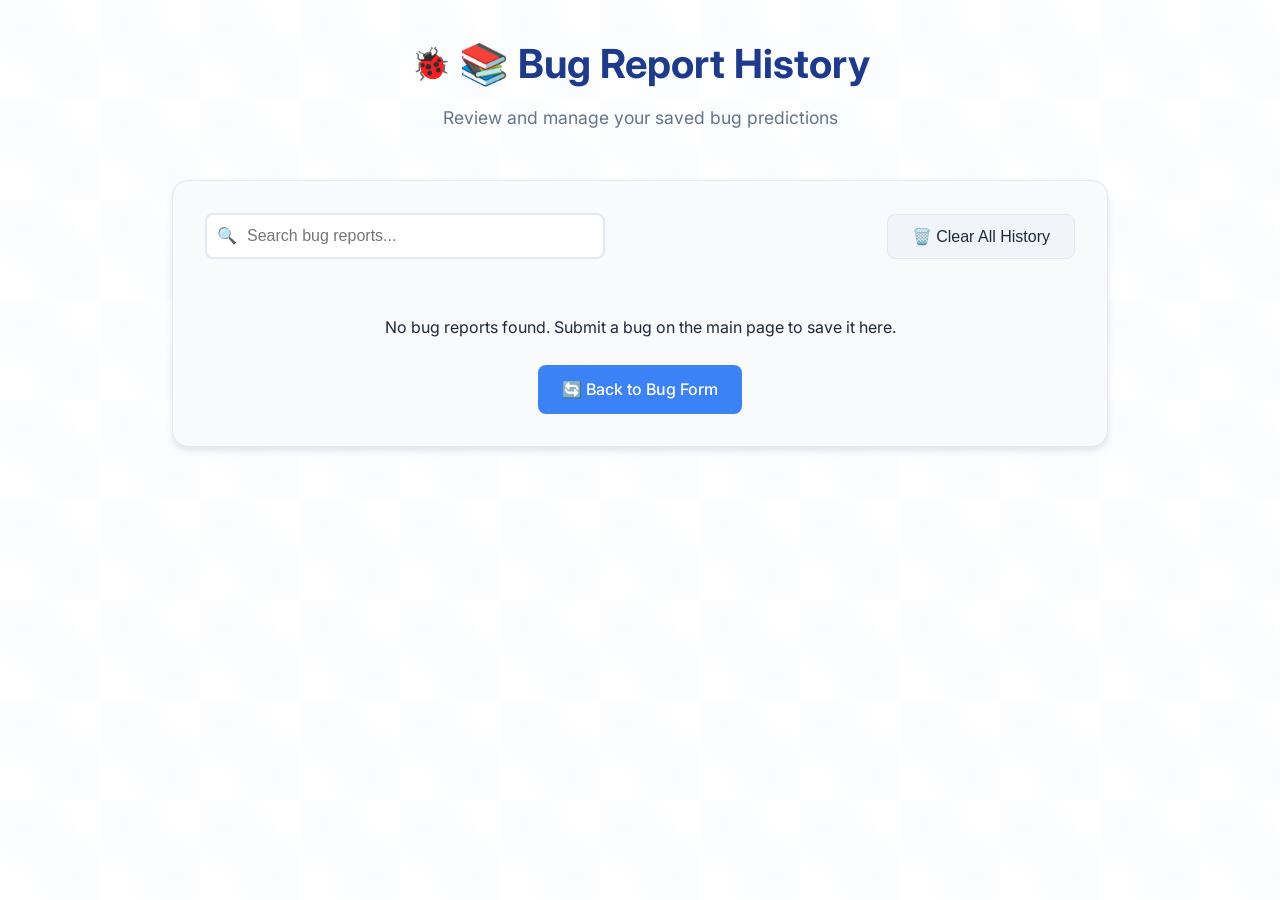
<file: templates/history.html>
<!doctype html>
<html lang="en">
  <head>
    <meta charset="UTF-8" />
    <meta name="viewport" content="width=device-width, initial-scale=1.0" />
    <title>Bug History - Bug Prediction System</title>
    <link rel="stylesheet" href="/static/style.css" />
    <link
      rel="icon"
      href="data:image/svg+xml,<svg xmlns='http://www.w3.org/2000/svg' viewBox='0 0 100 100'><text y='.9em' font-size='90'>🐞</text></svg>"
    />
  </head>
  <body>
    <div class="container history-container">
      <header class="header">
        <h1>📚 Bug Report History</h1>
        <p>Review and manage your saved bug predictions</p>
      </header>

      <div class="panel">
        <div class="history-header">
          <div class="history-search">
            <input
              type="text"
              id="search-input"
              placeholder="Search bug reports..."
            />
          </div>
          <button type="button" id="clear-history" class="btn secondary">
            🗑️ Clear All History
          </button>
        </div>

        <div id="history-list" class="history-list">
          <!-- History items will be populated by JavaScript -->
        </div>

        <div class="text-center mt-3">
          <a href="/" class="btn">🔄 Back to Bug Form</a>
        </div>
      </div>
    </div>

    <script>
      let allHistory = [];

      function renderHistory(filteredHistory = null) {
        const history =
          filteredHistory ||
          JSON.parse(localStorage.getItem("bugHistory") || "[]");
        const list = document.getElementById("history-list");

        if (!history.length) {
          list.innerHTML = `
            <div class="text-center mt-3">
              <p class="muted">No bug reports found. Submit a bug on the main page to save it here.</p>
            </div>
          `;
          return;
        }

        list.innerHTML = history
          .map(
            (item, index) => `
          <div class="history-item">
            <div class="history-item-header">
              <div class="history-item-title">${item.title}</div>
              <div class="history-item-actions">
                <button type="button" class="btn secondary" onclick="loadReport(${index})">
                  📝 Load
                </button>
                <button type="button" class="btn secondary" onclick="deleteReport(${index})">
                  🗑️ Delete
                </button>
              </div>
            </div>

            <div class="history-item-meta">
              <div><strong>Severity:</strong> <span class="severity-badge ${item.severity?.toLowerCase() || "unknown"}">${item.severity || "Unknown"}</span></div>
              <div><strong>Category:</strong> ${item.bug_category || "Unknown"}</div>
              <div><strong>Tech Stack:</strong> ${item.tech_stack || "Unknown"}</div>
              <div><strong>Environment:</strong> ${item.environment || "Unknown"}</div>
              <div><strong>Role:</strong> ${item.developer_role || "Unknown"}</div>
              <div><strong>Date:</strong> ${item.timestamp ? new Date(item.timestamp).toLocaleString() : "Unknown"}</div>
            </div>

            <div class="mt-2">
              <strong>Description:</strong>
              <p class="muted">${item.description || "No description"}</p>
            </div>
          </div>
        `,
          )
          .join("");
      }

      function loadReport(index) {
        const history = JSON.parse(localStorage.getItem("bugHistory") || "[]");
        const report = history[index];
        if (report) {
          localStorage.setItem("selectedBugReport", JSON.stringify(report));
          window.location.href = "/";
        }
      }

      function deleteReport(index) {
        if (!confirm("Delete this bug report from history?")) return;

        const history = JSON.parse(localStorage.getItem("bugHistory") || "[]");
        history.splice(index, 1);
        localStorage.setItem("bugHistory", JSON.stringify(history));
        renderHistory();
      }

      function clearHistory() {
        if (
          !confirm(
            "Clear all saved bug report history? This action cannot be undone.",
          )
        )
          return;
        localStorage.removeItem("bugHistory");
        renderHistory();
      }

      function filterHistory(query) {
        if (!query.trim()) {
          renderHistory();
          return;
        }

        const history = JSON.parse(localStorage.getItem("bugHistory") || "[]");
        const filtered = history.filter(
          (item) =>
            item.title?.toLowerCase().includes(query.toLowerCase()) ||
            item.description?.toLowerCase().includes(query.toLowerCase()) ||
            item.severity?.toLowerCase().includes(query.toLowerCase()) ||
            item.bug_category?.toLowerCase().includes(query.toLowerCase()) ||
            item.tech_stack?.toLowerCase().includes(query.toLowerCase()),
        );
        renderHistory(filtered);
      }

      // Apply saved theme
      const savedTheme = localStorage.getItem("theme");
      if (savedTheme) {
        document.body.setAttribute("data-theme", savedTheme);
      }

      // Load selected report if redirected from history
      const selectedReport = localStorage.getItem("selectedBugReport");
      if (selectedReport) {
        localStorage.removeItem("selectedBugReport");
        // This will be handled by the main page
      }

      window.addEventListener("DOMContentLoaded", () => {
        renderHistory();

        document
          .getElementById("clear-history")
          .addEventListener("click", clearHistory);

        const searchInput = document.getElementById("search-input");
        searchInput.addEventListener("input", (e) => {
          filterHistory(e.target.value);
        });
      });
    </script>
  </body>
</html>
</file>
<file: static/style.css>
/* Import modern font */
@import url("https://fonts.googleapis.com/css2?family=Inter:wght@300;400;500;600;700&display=swap");

/* CSS Custom Properties for theming */
:root {
  /* Light theme */
  --bg-primary: #ffffff;
  --bg-secondary: #f8fafc;
  --bg-tertiary: #f1f5f9;
  --text-primary: #1e293b;
  --text-secondary: #64748b;
  --text-muted: #94a3b8;
  --border: #e2e8f0;
  --shadow: rgba(0, 0, 0, 0.1);
  --shadow-hover: rgba(0, 0, 0, 0.15);

  /* Severity colors */
  --severity-low: #10b981;
  --severity-medium: #f59e0b;
  --severity-high: #dc2626;
  --severity-critical: #7c2d12;

  /* Primary blues */
  --primary-dark: #1e3a8a;
  --primary: #3b82f6;
  --primary-light: #dbeafe;

  /* Transitions */
  --transition: all 0.2s ease;
}

/* Dark mode */
[data-theme="dark"] {
  --bg-primary: #0f172a;
  --bg-secondary: #1e293b;
  --bg-tertiary: #334155;
  --text-primary: #f8fafc;
  --text-secondary: #cbd5e1;
  --text-muted: #64748b;
  --border: #334155;
  --shadow: rgba(0, 0, 0, 0.3);
  --shadow-hover: rgba(0, 0, 0, 0.4);
}

/* Base styles */
* {
  box-sizing: border-box;
  margin: 0;
  padding: 0;
}

body {
  font-family:
    "Inter",
    -apple-system,
    BlinkMacSystemFont,
    "Segoe UI",
    Roboto,
    sans-serif;
  background: var(--bg-primary);
  color: var(--text-primary);
  line-height: 1.6;
  min-height: 100vh;
  /* Subtle bug-themed background pattern */
  background-image:
    radial-gradient(
      circle at 25% 25%,
      rgba(59, 130, 246, 0.03) 0%,
      transparent 50%
    ),
    radial-gradient(
      circle at 75% 75%,
      rgba(59, 130, 246, 0.03) 0%,
      transparent 50%
    );
  background-size: 100px 100px;
}

.container {
  max-width: 1200px;
  margin: 0 auto;
  padding: 2rem;
  min-height: 100vh;
  display: flex;
  flex-direction: column;
}

/* Header */
.header {
  text-align: center;
  margin-bottom: 3rem;
}

.header h1 {
  font-size: 2.5rem;
  font-weight: 700;
  color: var(--primary-dark);
  margin-bottom: 0.5rem;
  display: flex;
  align-items: center;
  justify-content: center;
  gap: 0.5rem;
}

.header h1::before {
  content: "🐞";
  font-size: 2rem;
}

.header p {
  color: var(--text-secondary);
  font-size: 1.1rem;
  max-width: 600px;
  margin: 0 auto;
}

/* Top actions */
.top-actions {
  display: flex;
  justify-content: space-between;
  align-items: center;
  margin-bottom: 2rem;
  flex-wrap: wrap;
  gap: 1rem;
}

.theme-toggle {
  background: var(--bg-tertiary);
  border: 1px solid var(--border);
  border-radius: 50px;
  padding: 0.5rem;
  cursor: pointer;
  transition: var(--transition);
}

.theme-toggle:hover {
  background: var(--primary-light);
}

/* Form styles */
.form-container {
  background: var(--bg-secondary);
  border: 1px solid var(--border);
  border-radius: 16px;
  padding: 2rem;
  box-shadow: 0 4px 6px var(--shadow);
  margin-bottom: 3rem;
}

.form-container h2 {
  font-size: 1.5rem;
  font-weight: 600;
  margin-bottom: 1.5rem;
  color: var(--text-primary);
}

.form-group {
  margin-bottom: 1.5rem;
}

.form-group label {
  display: block;
  font-weight: 500;
  margin-bottom: 0.5rem;
  color: var(--text-primary);
}

.form-group input,
.form-group textarea,
.form-group select {
  width: 100%;
  padding: 0.75rem 1rem;
  border: 2px solid var(--border);
  border-radius: 8px;
  font-size: 1rem;
  font-family: inherit;
  background: var(--bg-primary);
  color: var(--text-primary);
  transition: var(--transition);
}

.form-group input:focus,
.form-group textarea:focus,
.form-group select:focus {
  outline: none;
  border-color: var(--primary);
  box-shadow: 0 0 0 3px rgba(59, 130, 246, 0.1);
}

.form-group textarea {
  resize: vertical;
  min-height: 100px;
}

.btn {
  display: inline-flex;
  align-items: center;
  justify-content: center;
  gap: 0.5rem;
  padding: 0.75rem 1.5rem;
  border: none;
  border-radius: 8px;
  font-size: 1rem;
  font-weight: 500;
  cursor: pointer;
  transition: var(--transition);
  text-decoration: none;
  background: var(--primary);
  color: white;
}

.btn:hover {
  background: var(--primary-dark);
  transform: translateY(-1px);
  box-shadow: 0 4px 12px rgba(59, 130, 246, 0.3);
}

.btn.secondary {
  background: var(--bg-tertiary);
  color: var(--text-primary);
  border: 1px solid var(--border);
}

.btn.secondary:hover {
  background: var(--border);
}

.btn:disabled {
  opacity: 0.6;
  cursor: not-allowed;
  transform: none;
}

/* Sample bugs panel */
.panel {
  background: var(--bg-secondary);
  border: 1px solid var(--border);
  border-radius: 16px;
  padding: 2rem;
  box-shadow: 0 4px 6px var(--shadow);
  margin-bottom: 3rem;
}

.panel h2 {
  font-size: 1.5rem;
  font-weight: 600;
  margin-bottom: 1.5rem;
  color: var(--text-primary);
}

.sample-buttons {
  display: grid;
  grid-template-columns: repeat(auto-fit, minmax(250px, 1fr));
  gap: 1rem;
  margin-bottom: 1rem;
}

.sample-btn {
  padding: 1rem;
  border: 2px solid var(--border);
  border-radius: 12px;
  background: var(--bg-primary);
  color: var(--text-primary);
  cursor: pointer;
  transition: var(--transition);
  text-align: left;
  font-weight: 500;
}

.sample-btn:hover {
  border-color: var(--primary);
  box-shadow: 0 4px 12px var(--shadow-hover);
}

.sample-btn[data-severity="low"] {
  border-left: 4px solid var(--severity-low);
}

.sample-btn[data-severity="medium"] {
  border-left: 4px solid var(--severity-medium);
}

.sample-btn[data-severity="high"] {
  border-left: 4px solid var(--severity-high);
}

.sample-btn[data-severity="critical"] {
  border-left: 4px solid var(--severity-critical);
}

.quick-input-panel {
  background: var(--bg-secondary);
  border: 1px solid var(--border);
  border-radius: 16px;
  padding: 1.75rem;
  box-shadow: 0 4px 6px var(--shadow);
  margin-bottom: 2rem;
}

.quick-input-panel h2 {
  margin-bottom: 0.75rem;
}

.quick-input-panel textarea {
  width: 100%;
  min-height: 90px;
  border: 2px solid var(--border);
  border-radius: 12px;
  padding: 1rem;
  font-family: inherit;
  resize: vertical;
  margin-top: 0.75rem;
  background: var(--bg-primary);
  color: var(--text-primary);
}

.quick-actions {
  display: flex;
  flex-wrap: wrap;
  gap: 1rem;
  margin-top: 1rem;
}

.note {
  color: var(--text-muted);
  font-size: 0.9rem;
  text-align: center;
}

/* Results page */
.results-container {
  max-width: 800px;
  margin: 0 auto;
}

.result-card {
  background: var(--bg-secondary);
  border: 1px solid var(--border);
  border-radius: 16px;
  padding: 2rem;
  margin-bottom: 2rem;
  box-shadow: 0 4px 6px var(--shadow);
}

.severity-badge {
  display: inline-flex;
  align-items: center;
  gap: 0.5rem;
  padding: 0.5rem 1rem;
  border-radius: 20px;
  font-weight: 600;
  font-size: 0.9rem;
  text-transform: uppercase;
}

.severity-badge.low {
  background: rgba(16, 185, 129, 0.1);
  color: var(--severity-low);
}

.severity-badge.medium {
  background: rgba(245, 158, 11, 0.1);
  color: var(--severity-medium);
}

.severity-badge.high {
  background: rgba(220, 38, 38, 0.1);
  color: var(--severity-high);
}

.severity-badge.critical {
  background: rgba(124, 45, 18, 0.1);
  color: var(--severity-critical);
}

.result-meta {
  display: grid;
  grid-template-columns: repeat(auto-fit, minmax(200px, 1fr));
  gap: 1rem;
  margin-top: 1.5rem;
}

.meta-item {
  background: var(--bg-tertiary);
  padding: 1rem;
  border-radius: 8px;
  border: 1px solid var(--border);
}

.meta-item h4 {
  font-size: 0.9rem;
  color: var(--text-secondary);
  margin-bottom: 0.5rem;
  text-transform: uppercase;
  letter-spacing: 0.5px;
}

.meta-item p {
  font-weight: 500;
  color: var(--text-primary);
}

/* History page */
.history-container {
  max-width: 1000px;
  margin: 0 auto;
}

.history-header {
  display: flex;
  justify-content: space-between;
  align-items: center;
  margin-bottom: 2rem;
  flex-wrap: wrap;
  gap: 1rem;
}

.history-search {
  flex: 1;
  max-width: 400px;
  position: relative;
}

.history-search input {
  width: 100%;
  padding: 0.75rem 1rem 0.75rem 2.5rem;
  border: 2px solid var(--border);
  border-radius: 8px;
  font-size: 1rem;
  background: var(--bg-primary);
}

.history-search::before {
  content: "🔍";
  position: absolute;
  left: 0.75rem;
  top: 50%;
  transform: translateY(-50%);
}

.history-list {
  display: grid;
  gap: 1rem;
}

.history-item {
  background: var(--bg-secondary);
  border: 1px solid var(--border);
  border-radius: 12px;
  padding: 1.5rem;
  box-shadow: 0 2px 4px var(--shadow);
  transition: var(--transition);
}

.history-item:hover {
  box-shadow: 0 4px 12px var(--shadow-hover);
  transform: translateY(-2px);
}

.history-item-header {
  display: flex;
  justify-content: space-between;
  align-items: flex-start;
  margin-bottom: 1rem;
  flex-wrap: wrap;
  gap: 1rem;
}

.history-item-title {
  font-weight: 600;
  color: var(--text-primary);
  flex: 1;
}

.history-item-actions {
  display: flex;
  gap: 0.5rem;
}

.history-item-meta {
  display: grid;
  grid-template-columns: repeat(auto-fit, minmax(150px, 1fr));
  gap: 1rem;
  font-size: 0.9rem;
  color: var(--text-secondary);
}

.history-item-meta div {
  background: var(--bg-tertiary);
  padding: 0.5rem 0.75rem;
  border-radius: 6px;
  text-align: center;
}

/* Responsive design */
@media (max-width: 768px) {
  .container {
    padding: 1rem;
  }

  .header h1 {
    font-size: 2rem;
  }

  .top-actions {
    flex-direction: column;
    align-items: stretch;
  }

  .form-container,
  .panel {
    padding: 1.5rem;
  }

  .sample-buttons {
    grid-template-columns: 1fr;
  }

  .result-meta {
    grid-template-columns: 1fr;
  }

  .history-item-header {
    flex-direction: column;
    align-items: stretch;
  }

  .history-item-actions {
    justify-content: center;
  }
}

@media (max-width: 480px) {
  .header h1 {
    font-size: 1.75rem;
  }

  .form-container,
  .panel,
  .result-card {
    padding: 1rem;
  }

  .btn {
    padding: 0.625rem 1.25rem;
    font-size: 0.9rem;
  }
}

/* Loading animation */
.loading {
  display: inline-block;
  width: 20px;
  height: 20px;
  border: 2px solid var(--border);
  border-radius: 50%;
  border-top-color: var(--primary);
  animation: spin 1s ease-in-out infinite;
}

@keyframes spin {
  to {
    transform: rotate(360deg);
  }
}

/* Utility classes */
.text-center {
  text-align: center;
}
.mb-1 {
  margin-bottom: 0.5rem;
}
.mb-2 {
  margin-bottom: 1rem;
}
.mb-3 {
  margin-bottom: 1.5rem;
}
.mt-1 {
  margin-top: 0.5rem;
}
.mt-2 {
  margin-top: 1rem;
}
.mt-3 {
  margin-top: 1.5rem;
}
</file>
